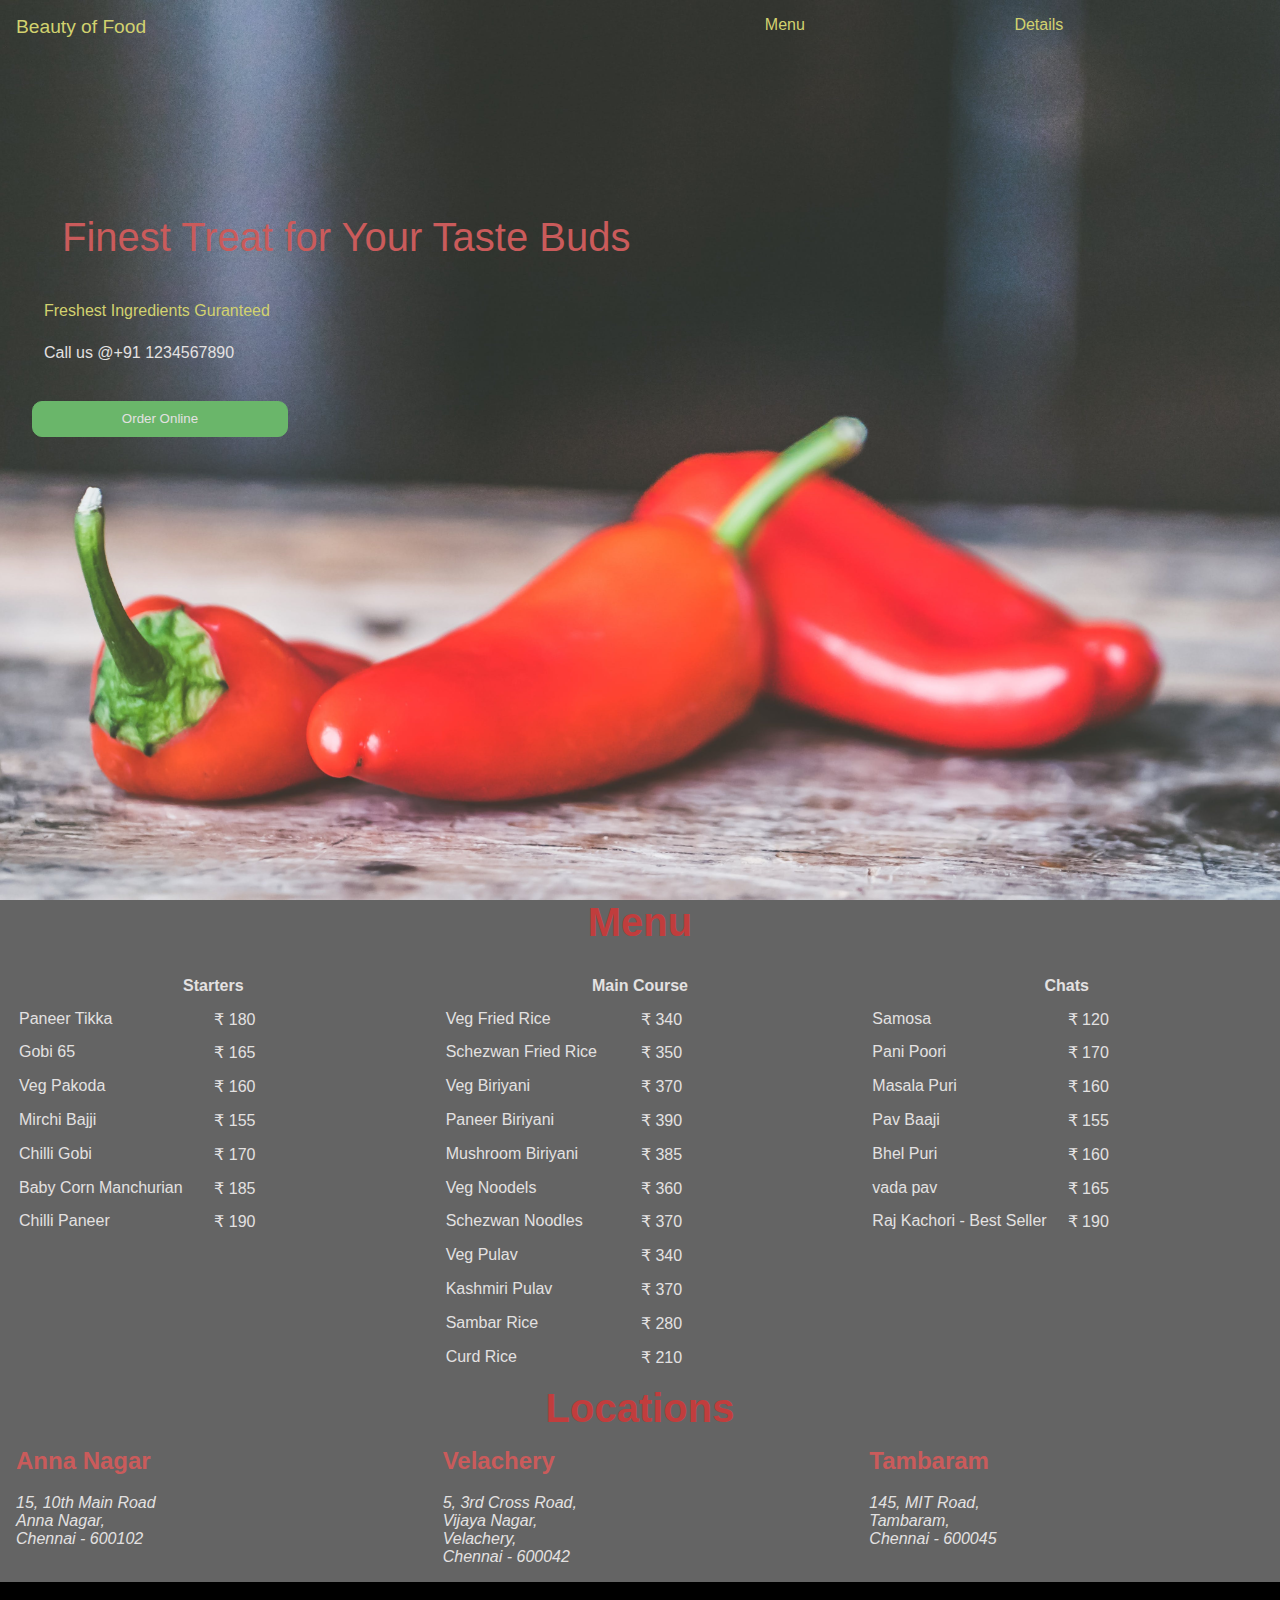
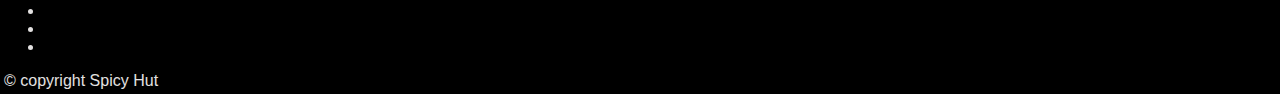
<file: index1.html>
<!DOCTYPE html>
<html lang="en">
<head>
    <meta charset="UTF-8">
    <meta name="viewport" content="width=device-width, initial-scale=1.0">
    <title>Hotel deloona</title>
    <link rel="stylesheet" href="hotel.css ">
  
</head>
<body>
    <div class="landing">
        <header>
            <a href="index.html" id="logo">Beauty of Food</a>
            <nav>
                <a href="">Menu</a>
                <a href="">Details</a>
            </nav>
        </header>
        <div class="main">
            <div class="tagline1">
                Finest Treat for Your Taste Buds
            </div>
            <div class="tagline2">
                Freshest Ingredients Guranteed
            </div>
            <div class="callus">
                Call us @+91 1234567890         
            </div>
            <button>Order Online</button>
        </div>
    </div>

    <h2 id="menuheading">Menu</h2>
    <div class="menu">
        <div class="starters">
            <table>
                <th colspan="2">Starters</th>
                <tr>
                    <td>Paneer Tikka</td>
                    <td>&#8377 180</td>
                </tr>
                <tr>
                    <td>Gobi 65</td>
                    <td>&#8377 165</td>
                </tr>
                <tr>
                    <td>Veg Pakoda</td>
                    <td>&#8377 160</td>
                </tr>
                <tr>
                    <td>Mirchi Bajji</td>
                    <td>&#8377 155</td>
                </tr>
                <tr>
                    <td>Chilli Gobi</td>
                    <td>&#8377 170</td>
                </tr>
                <tr>
                    <td>Baby Corn Manchurian</td>
                    <td>&#8377 185</td>
                </tr>
                <tr>
                    <td>Chilli Paneer</td>
                    <td>&#8377 190</td>
                </tr>
            </table>
        </div>
        <div class="maincourse">
            <table>
                <th colspan="2">Main Course</th>
                <tr>
                    <td>Veg Fried Rice</td>
                    <td>&#8377 340</td>
                </tr>
                <tr>
                    <td>Schezwan Fried Rice</td>
                    <td>&#8377 350</td>
                </tr>
                <tr>
                    <td>Veg Biriyani</td>
                    <td>&#8377 370</td>
                </tr>
                <tr>
                    <td>Paneer Biriyani</td>
                    <td>&#8377 390</td>
                </tr>
                <tr>
                    <td>Mushroom Biriyani</td>
                    <td>&#8377 385</td>
                </tr>
                <tr>
                    <td>Veg Noodels</td>
                    <td>&#8377 360</td>
                </tr>
                <tr>
                    <td>Schezwan Noodles</td>
                    <td>&#8377 370</td>
                </tr>
                <tr>
                    <td>Veg Pulav</td>
                    <td>&#8377 340</td>
                </tr>
                <tr>
                    <td>Kashmiri Pulav</td>
                    <td>&#8377 370</td>
                </tr>
                <tr>
                    <td>Sambar Rice</td>
                    <td>&#8377 280</td>
                </tr>
                <tr>
                    <td>Curd Rice</td>
                    <td>&#8377 210</td>
                </tr>
            </table>
        </div>
        <div class="chats">
            <table>
                <th colspan="2">Chats</th>
                <tr>
                    <td>Samosa</td>
                    <td>&#8377 120</td>
                </tr>
                <tr>
                    <td>Pani Poori</td>
                    <td>&#8377 170</td>
                </tr>
                <tr>
                    <td>Masala Puri</td>
                    <td>&#8377 160</td>
                </tr>
                <tr>
                    <td>Pav Baaji</td>
                    <td>&#8377 155</td>
                </tr>
                <tr>
                    <td>Bhel Puri</td>
                    <td>&#8377 160</td>
                </tr>
                <tr>
                    <td>vada pav</td>
                    <td>&#8377 165</td>
                </tr>
                <tr>
                    <td>Raj Kachori - Best Seller</td>
                    <td>&#8377 190</td>
                </tr>
            </table>
        </div>
    </div>
    <h2 id="locheading">Locations</h2>
    <div class="locations">
        <div class="annanagar">
            <h2>Anna Nagar</h2>
            <address>
                15, 10th Main Road</br>
                Anna Nagar,</br>
                Chennai - 600102
            </address>
        </div>
        <div class="velachery">
            <h2>Velachery</h2>
            <address>
                5, 3rd Cross Road,</br>
                Vijaya Nagar,</br>
                Velachery,</br>
                Chennai - 600042
            </address>
        </div>
        <div class="Tambaram">
            <h2>Tambaram</h2>
            <address>
                145, MIT Road,</br>
                Tambaram,</br>
                Chennai - 600045
            </address>
        </div>
    </div>    
    <footer>
        <div class="social-menu">
            <ul>
                <li><a href="#" target="blank"><i class="fab fa-facebook"></i></i></a></li>
                <li><a href="#" target="blank"><i class="fab fa-instagram"></i></a></li>
                <li><a href="#" target="blank"><i class="fab fa-twitter"></i></a></li>
            </ul>
        </div>
        <div id="copyright">&#169 copyright Spicy Hut</div>
    </footer>
</body>
</html>
</file>
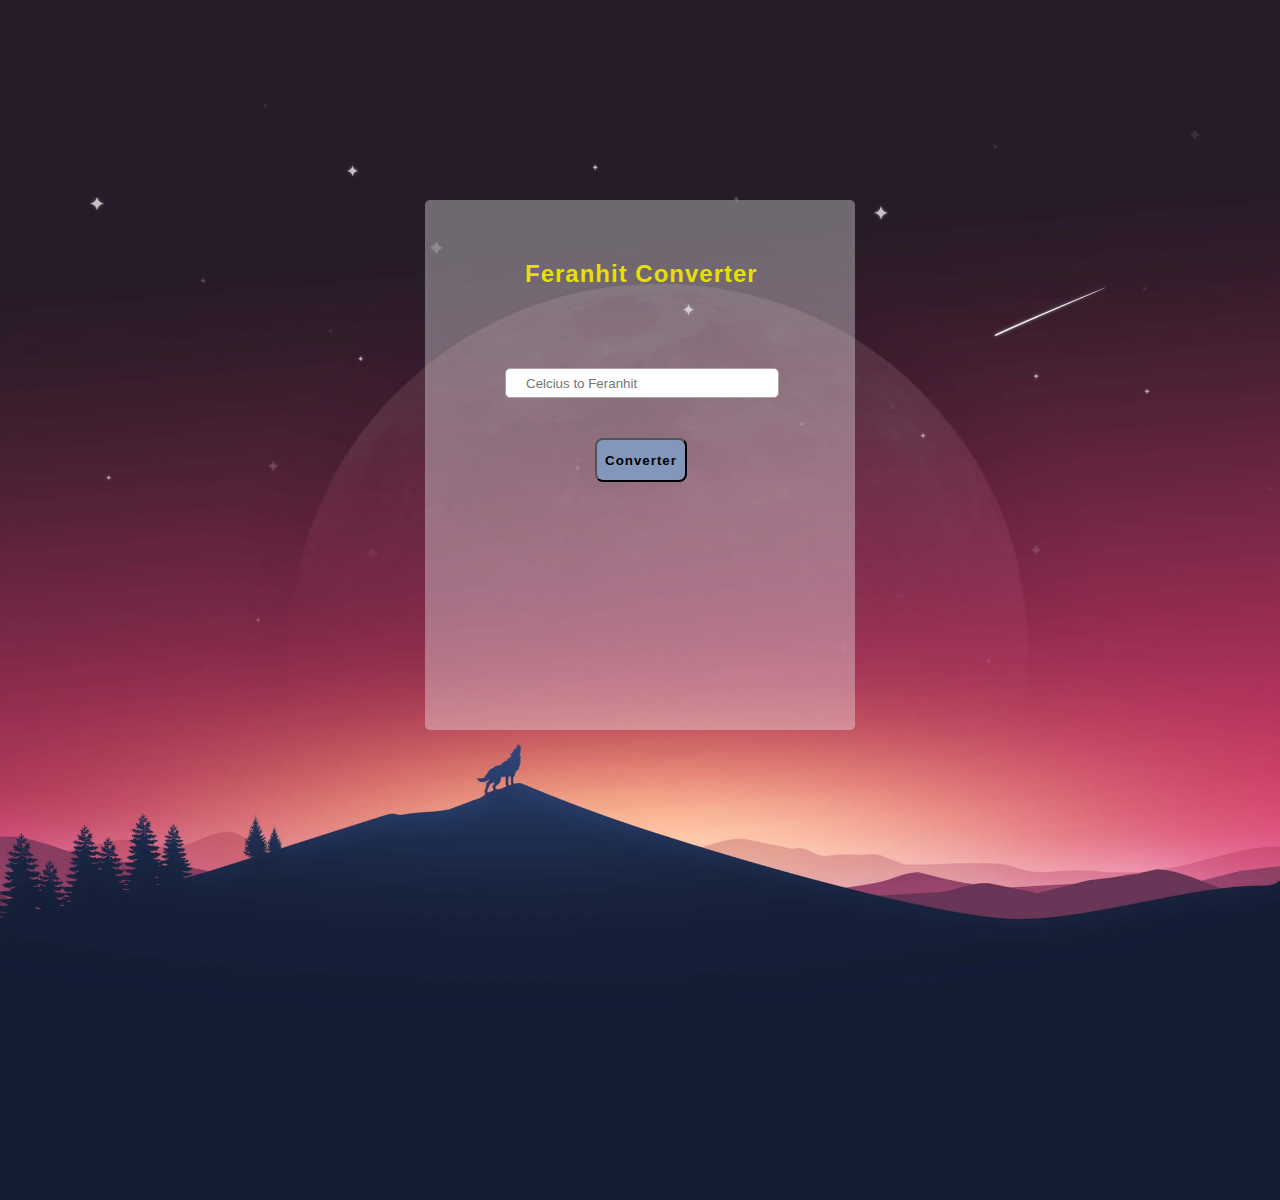
<file: js/celcuis/cel.html>
<!DOCTYPE html>
<html lang="en">
<head>
    <meta charset="UTF-8">
    <meta name="viewport" content="width=device-width, initial-scale=1.0">
    <title>Feranhit find</title>
    <link rel="stylesheet" href="cel.css">
</head>
<body>
    <script src="cel.js"></script>
    <div id ="continer">
        <h2>Feranhit Converter</h2>
        <div class="input">
            <input type="text" id="input" placeholder="Celcius to Feranhit">
        </div>
        <button type="submit" onclick="controller()">Converter</button>
        <div id="result"></div>
    </div>
</body>
</html>
</file>
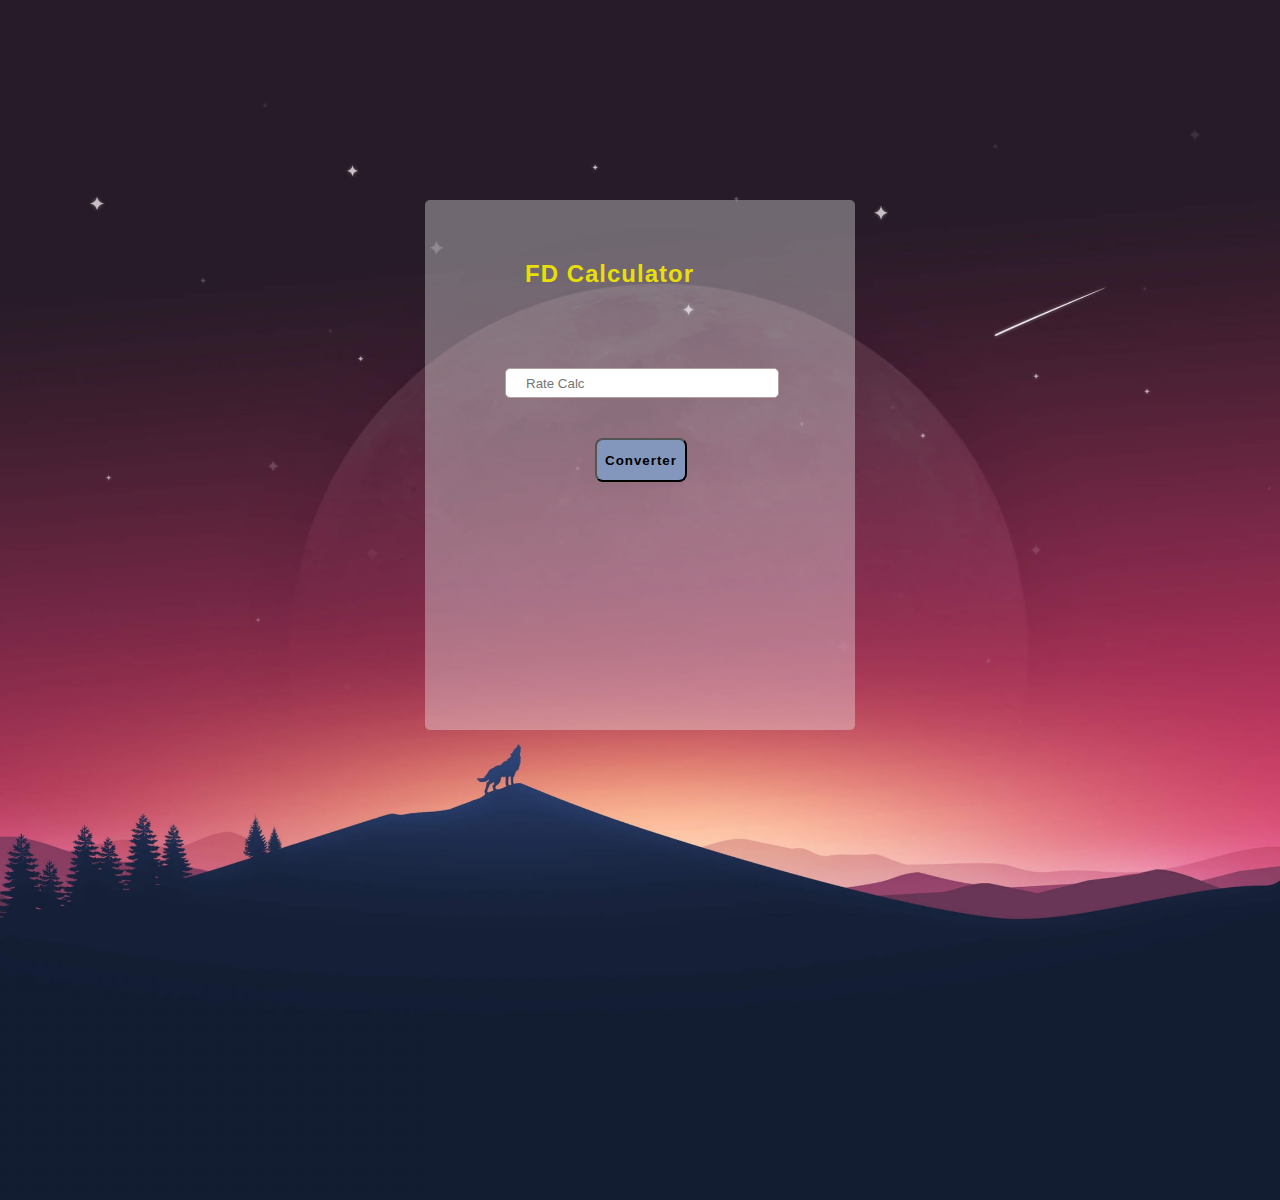
<file: js/fd rate calculator/cel.html>
<!DOCTYPE html>
<html lang="en">
<head>
    <meta charset="UTF-8">
    <meta name="viewport" content="width=device-width, initial-scale=1.0">
    <title>Feranhit find</title>
    <link rel="stylesheet" href="cel.css">
</head>
<body>
    <script src="cel.js"></script>
    <div id ="continer">
        <h2>FD  Calculator</h2>
        <div class="input">
            <input type="text" id="input" placeholder="Rate Calc">
        </div>
        <button type="submit" onclick="controller()">Converter</button>
        <div id="result"></div>
    </div>
</body>
</html>
</file>
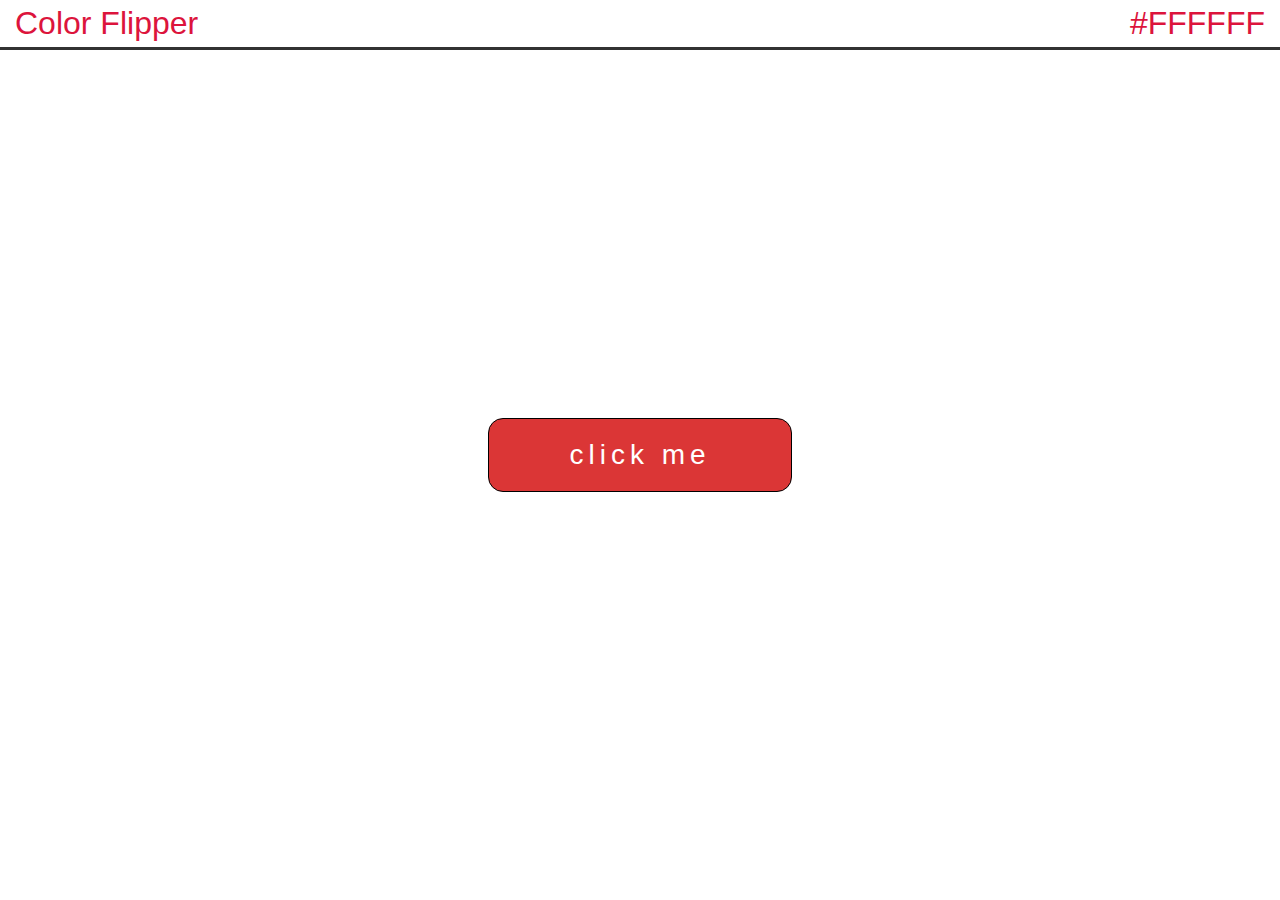
<file: js/flip color/color.html>
<!DOCTYPE html>
<html lang="en">
<head>
    <meta charset="UTF-8">
    <meta http-equiv="X-UA-Compatible" content="IE=edge">
    <meta name="viewport" content="width=device-width, initial-scale=1.0">
    <link rel="stylesheet" href="color.css">
    <title>Document</title>
</head>
<body>
    <div id="heading">Color Flipper
        <span id="color">#FFFFFF</span>
    </div>
    
    <div id="wrap">
        <div id="container">
            <button id="btn">click me</button>
        </div>
    </div>
   
    <script src="color.js"></script>
</body>
</html>
</file>
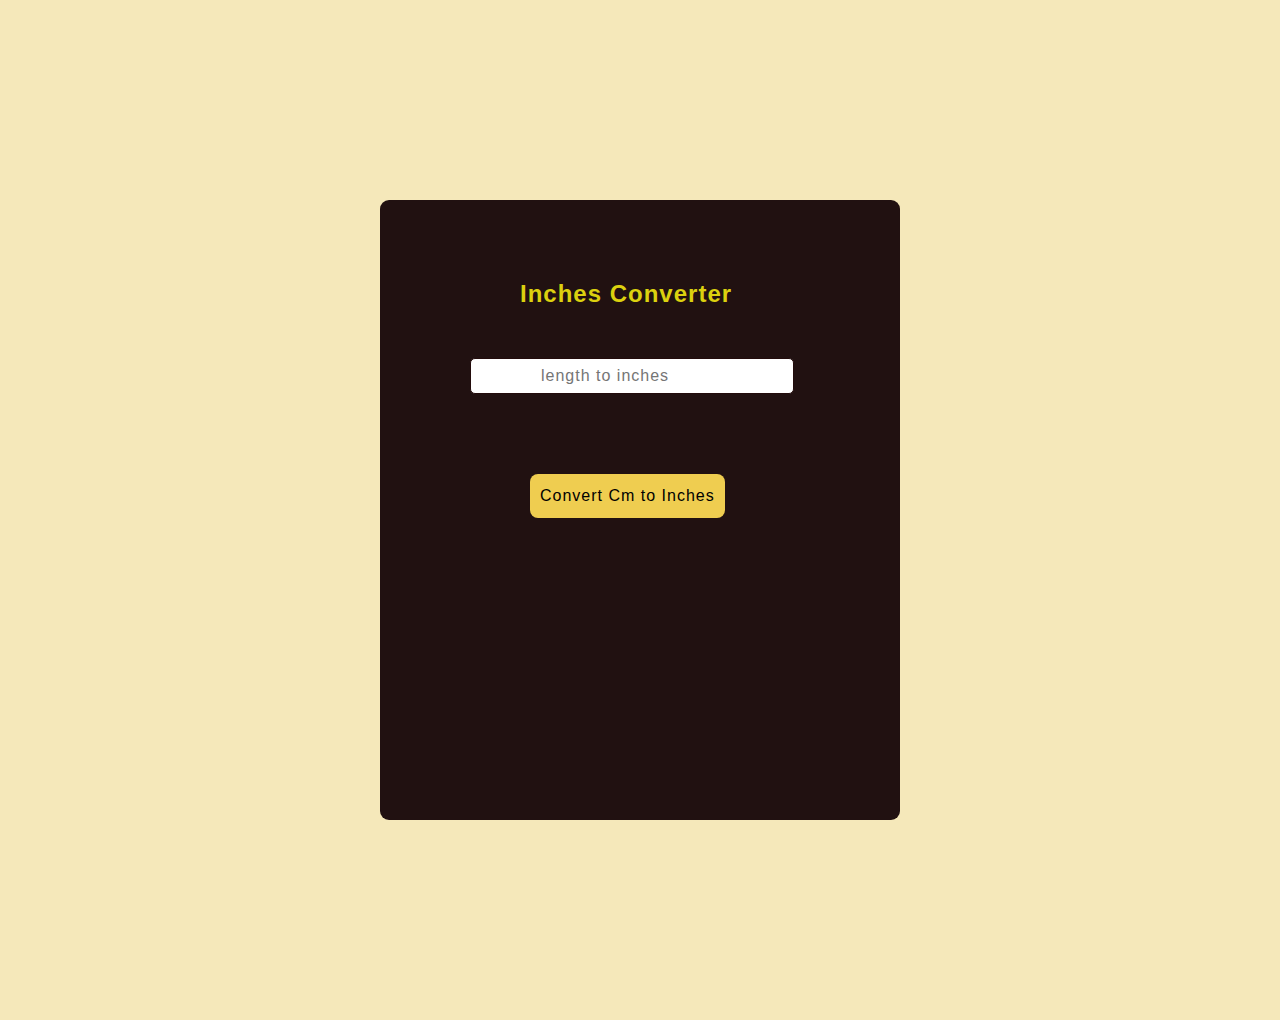
<file: js/inch/cm.html>
<!DOCTYPE html>
<html lang="en">
<head>
    <meta charset="UTF-8">
    <meta name="viewport" content="width=device-width, initial-scale=1.0">
    <title>Length Converter</title>
    <link rel="stylesheet" href="cm.css">
</head>
<body>
    <script src="cm.js"></script>
    <div id="wrapper">
        <h2>Inches Converter</h2>
    <div class="input">
        <input type="text" id="input" placeholder="length to inches">
    </div>
    <button type="submit" onclick="convert()">Convert Cm to Inches</button>
    <div id="result"></div>
</div>
</body>
</html>
</file>
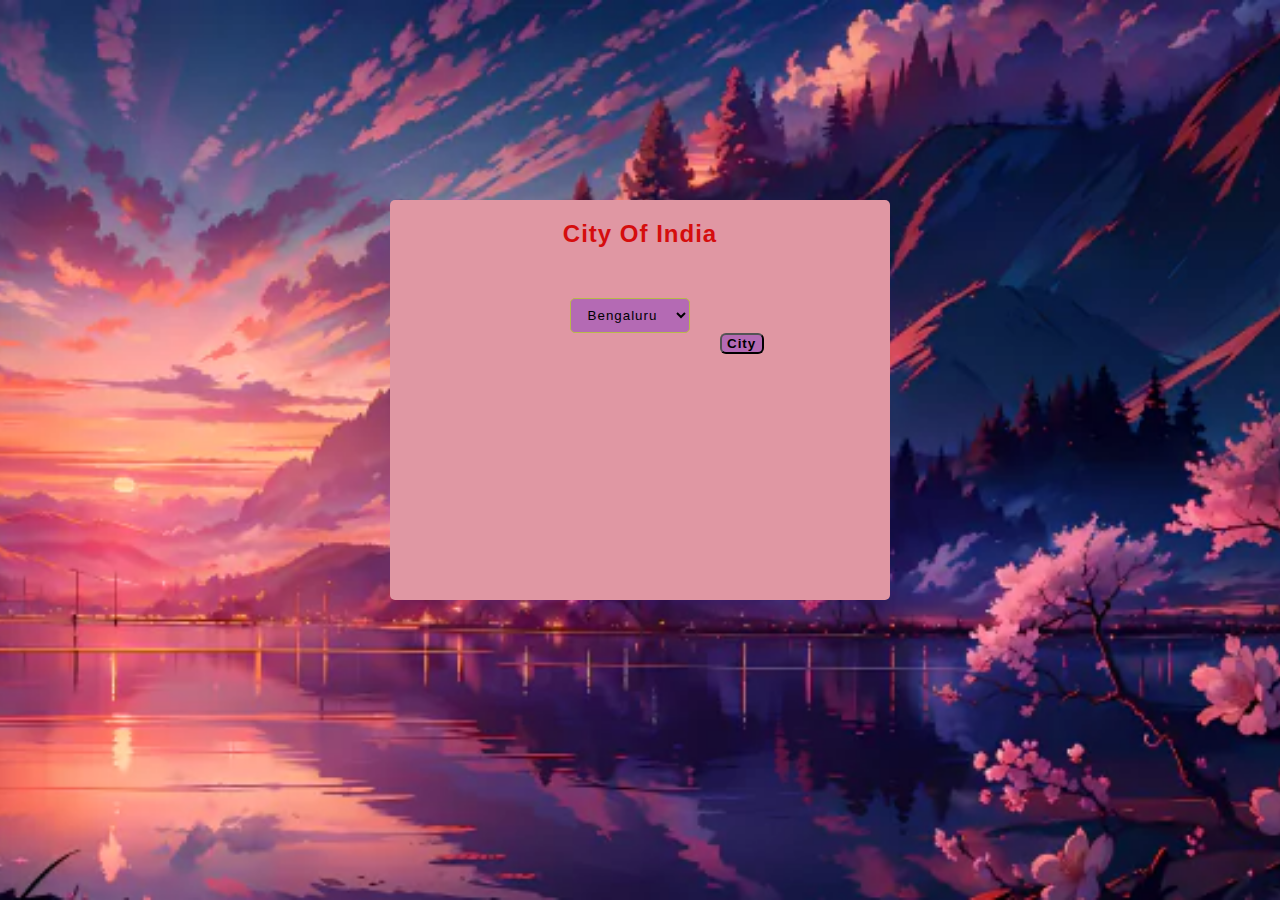
<file: js/switch used to option value/option.html>
<!DOCTYPE html>
<html lang="en">
<head>
    <meta charset="UTF-8">
    <meta name="viewport" content="width=device-width, initial-scale=1.0">
    <title>Finding</title>
    <link rel="stylesheet" href="option.css">
</head>
<body>
    <script src="option.js"></script>
    <div id="container">
        <h2>City Of India</h2>
        <div class="inputdiv">
        <select id="input">
        <option value="Bengaluru">Bengaluru</option>
        <option value="Chennai">Chennai</option>
        <option value="Coimbatore">Coimbatore</option>
        <option value="Thoothukudi">Thoothukudi</option>
        </select>
    </div>
    <button type="submit">City </button>
    </div>
    
</body>
</html>
</file>
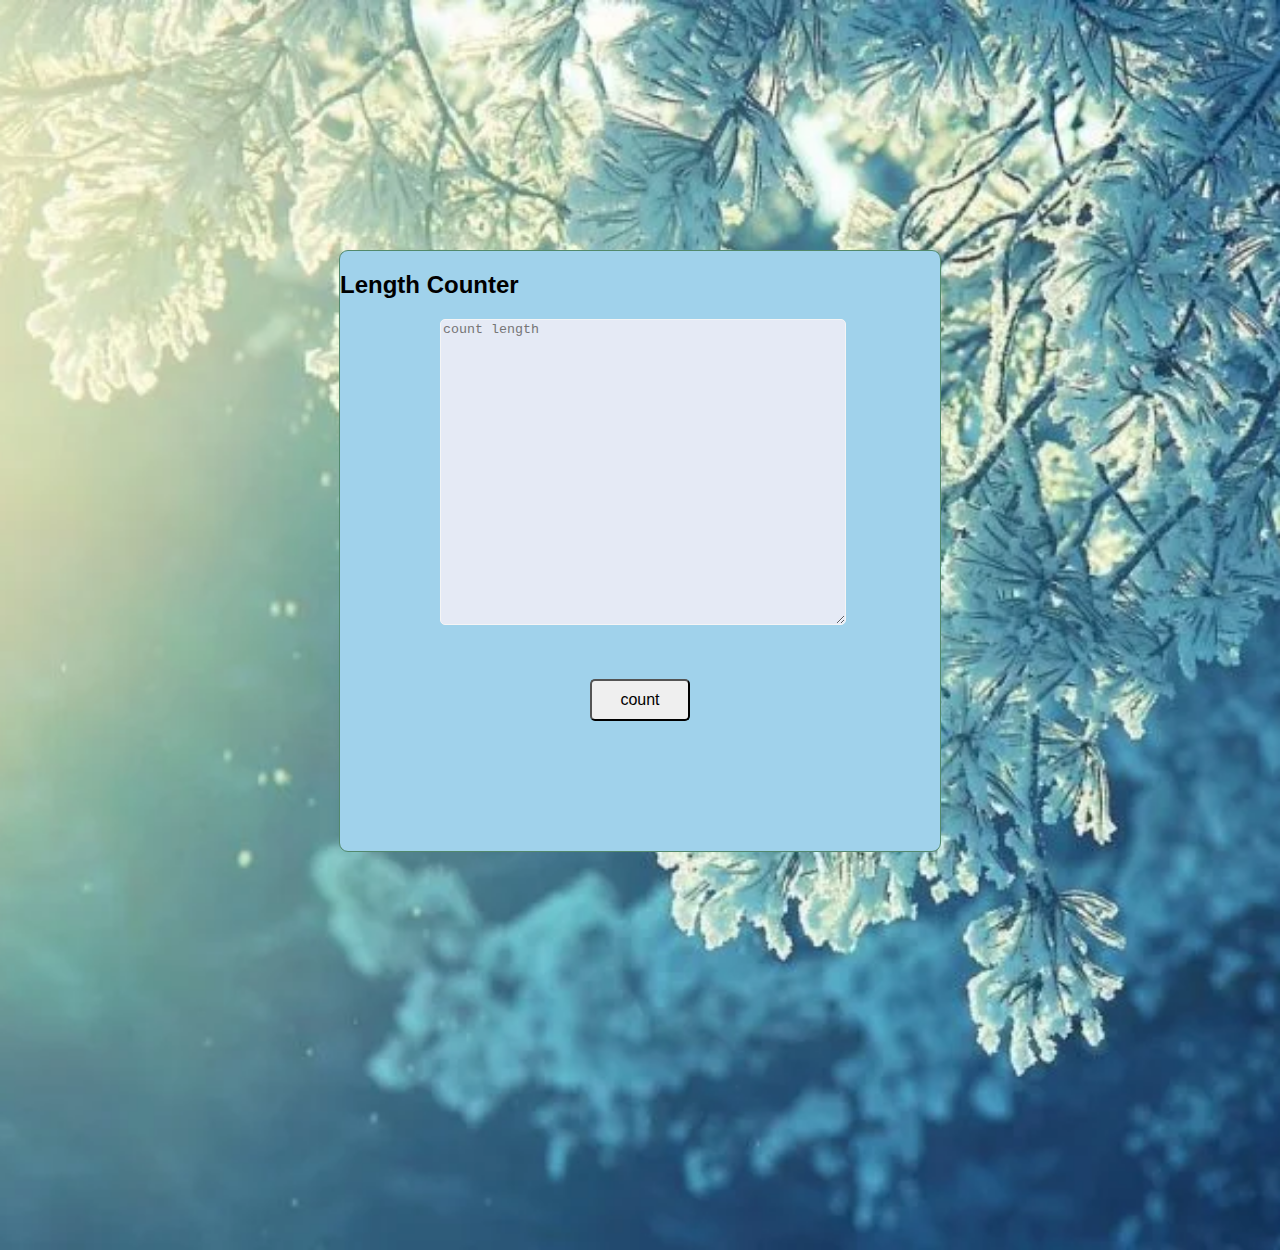
<file: js/wordf/word.html>
<!DOCTYPE html>
<html lang="en">
<head>
    <meta charset="UTF-8">
    <meta name="viewport" content="width=device-width, initial-scale=1.0">
    <title>find length</title>
    <link rel="stylesheet" href="word.css">
</head>
<body>
    <script src="word.js"></script>
    <div id="container">
        <h2>Length Counter</h2>
            <textarea name="input" id="address"  placeholder="count length"></textarea>
            <div class="btn">
                <button type="submit" onclick="enroller()">count</button>
            </div>
            <p id="result">

            </p>
           
        </div>

    </div>
    
</body>
</html>
</file>
<file: hotel.css>
body,h2{
    font-family: Verdana, Geneva, Tahoma, sans-serif;
    margin: 0;
}
:root{
    --white:rgb(227, 225, 225);
    --yellow:rgb(210, 210, 111);
    --green:rgb(106, 182, 106);
    --red:rgb(202, 91, 91);
}
.landing{
    background-image: url("./chily.jpg"); 
    background-size: cover;
    background-position: center;
    height: 100vh;
    color: var(--white);

}
header a{
    text-decoration: none;
    color: var(--yellow );
}
header{
    display: flex;
    padding: 1em;
}
#logo{
    flex: 3;
    font-size: 1.2em;
}
nav{
    flex: 2;
    display: flex;

}
nav a{
    flex: 1;
}
nav a:hover{
    color: green;
}
.main{
    display: flex;
    flex-direction: column;
    height: 50vh ;
    justify-content: center;
    padding: 2em;
    

}
.main div{
    margin: .75em;
}
.tagline1{
    color:var(--red);
    font-size: 40px;
    font-size: bolder;
    margin-right: 2em;
}
.tagline2{
    color: var(--yellow);
}
.main button{
    width: 20vw;
    margin-top: 2em;
    border-radius: 10px;
    padding:.7em;
    background-color: var(--green);
    color: var(--white);
    border: 1px solid var(--green);
  
    

}
.menu{
    display: grid;
    grid-template-columns: 1fr 1fr 1fr;
    background-color: rgb(100,100,100);
    color: var(--white);
    grid: template columns 44px repeat(auto-fill,100px)300px;
}
#menuheading,#locheading{
    background-color: rgb(100,100,100);
    font-size: 2.5em;
    color: rgb(193, 61, 61);
    display: flex;
    justify-content: center;
}
table{
    width: 100%;
    padding: 1em;
}
.menu tr{
    display: flex;
    justify-content: center;
    margin-top: .8em;
}
.menu td:nth-child(1){
    flex: 1;
    justify-self: left;

}
.menu td:nth-child(2){
    flex: 1;
    justify-self: right;

}

.locations{
    background-color: rgb(100,100,100);
    color: var(--white);
    display: flex;
    display: wrap;
    flex-wrap: wrap;

}
.locations h2{
    color: var(--red);
    margin-bottom: .8em;
}
.locations div{
    flex: 1;
    padding: 1em;
    min-width: 230px;
}
footer{
    background-color:black;
    padding: .25em;
    color: var(--white);
}
</file>
<file: js/celcuis/cel.css>
body{
    margin: 0;
    font-family: 'Franklin Gothic Medium', 'Arial Narrow', Arial, sans-serif;
    background-color:rgb(158, 139, 113);
    background-image: url("wallpaperflare.com_wallpaper.jpg");
    background-repeat: no-repeat, repeat;
    height: 1000px; /* You must set a specified height */
    background-position: center; /* Center the image */
    background-repeat: no-repeat; /* Do not repeat the image */
    background-size: cover; 


    h2{
        color:rgb(231, 223, 6);
        letter-spacing: 1px;
        padding-left: 60px;
    }
    #continer,#h2{
        justify-content: center;
    }
    input{
        border-radius: 5px;
        border: 1px solid rgb(179, 159, 159);
        padding-left: 20px;
        margin-top: 60px;
        width: 250px;
        height: 2em;
        margin-left: 40px;
    }
    input:hover{
        cursor: pointer;
        background-color: rgb(125, 206, 206);
    }
    #continer{
        height: 450px;
        width:350px;
        margin: 200px auto;
        background-color: rgba(245, 245, 245, 0.356);
        border-radius: 5px;
        border:0px 0px 10px
               0px 0px 30px
               0px 0px 60px;

        padding: 40px;
    }
    button{
        border-radius: 8px;
        padding: 8px;
        margin-top:40px;
        margin-left: 130px;
        background-color: rgb(131, 151, 189);
        letter-spacing: 1px;
        font-weight: 600;
        height: 44px;
       
    }
    button:hover{
        background-color: rgb(84, 55, 111);
        cursor: pointer;
    }
    #result{
        color: rgb(60, 54, 171);
        margin-top: 30px;
        font-size: 1em;
        
    }
</file>
<file: js/fd rate calculator/cel.css>
body{
    margin: 0;
    font-family: 'Franklin Gothic Medium', 'Arial Narrow', Arial, sans-serif;
    background-color:rgb(158, 139, 113);
    background-image: url("wallpaperflare.com_wallpaper.jpg");
    background-repeat: no-repeat, repeat;
    height: 1000px; /* You must set a specified height */
    background-position: center; /* Center the image */
    background-repeat: no-repeat; /* Do not repeat the image */
    background-size: cover; 
}
    h2{
        color:rgb(231, 223, 6);
        letter-spacing: 1px;
        padding-left: 60px;
    }
    #continer,#h2{
        justify-content: center;
    }
    input{
        border-radius: 5px;
        border: 1px solid rgb(179, 159, 159);
        padding-left: 20px;
        margin-top: 60px;
        width: 250px;
        height: 2em;
        margin-left: 40px;
    }
    input:hover{
        cursor: pointer;
        background-color: rgb(125, 206, 206);
    }
    #continer{
        height: 450px;
        width:350px;
        margin: 200px auto;
        background-color: rgba(245, 245, 245, 0.356);
        border-radius: 5px;
        border:0px 0px 10px
               0px 0px 30px
               0px 0px 60px;

        padding: 40px;
    }
    button{
        border-radius: 8px;
        padding: 8px;
        margin-top:40px;
        margin-left: 130px;
        background-color: rgb(131, 151, 189);
        letter-spacing: 1px;
        font-weight: 600;
        height: 44px;
       
    }
    button:hover{
        background-color:  rgb(125, 206, 206);
        cursor: pointer;
    }
    #result{
        color: rgb(60, 54, 171);
        margin-top: 30px;
        font-size: 1em;
    }
</file>
<file: js/flip color/color.css>
body{
    margin: 0;
    font-family: 'Gill Sans', 'Gill Sans MT', Calibri, 'Trebuchet MS', sans-serif;
}
#heading{
    text-align: left;
    margin-bottom: 0px;
    font-size: 2em;
    margin-top: 5px;
    margin-bottom: 5px;
    margin-left: 15px;
    color: crimson;
}
#color{
    
    float:right;
    margin-right: 15px;
  
}
#wrap{
   height: 90vh;
   width:100vw;
   border-top:3px solid #323232;
   display:flex;
   align-items: center;
    justify-content: center;
}

button{
    border: 1px solid black;
    background-color: rgb(219, 54, 54);
    color:white;
    border-radius: 15px;
    padding: 20px 80px;
    font-size: 28px;
    letter-spacing: 5px;
    cursor:pointer;
}
</file>
<file: js/inch/cm.css>
body{
    margin: 0;
    font-family: Verdana, Geneva, Tahoma, sans-serif;
    background-color: #f5e8ba;
}
#wrapper,#h2{
    justify-content: center;

}
h2{
    color: rgb(220, 209, 15);
    letter-spacing: 1px;
    padding-left: 80px;
}
input{
    border-radius: 5px;
    border: 1px solid rgb(35, 12, 12);
    margin-top: 90px;
    padding-left: 70px;
    height:2em;
    width: 250px;
    font-size: 1em;
    margin:30px;
    letter-spacing: 1px;

}
input:active{
    border:none;
}
#wrapper{
    width: 400px;
    height: 500px;
    background-color: rgb(33, 17, 17);
    margin:200px auto;
    padding: 60px;
    border-radius: 9px;
    border: none;
}
button{
    margin-top: 50px;
    border-radius: 8px;
    background-color: #efcd50;
    font-size: 1em;
    padding: 10px;
    margin-left: 90px;
    letter-spacing: 1px;
    border: none;
    height: 44px;
}
button:hover{
    cursor: pointer;
}
#result{
    color: antiquewhite;
    margin-top: 20px;
    font-size: 30px;
}
</file>
<file: js/switch used to option value/option.css>
body{
    margin: 0;
    background-image: url("thumbbig-1339874.webp");
    display: flex;
    background-repeat: no-repeat,repeat;
    height: 900px;
    background-position: center;
    background-size: cover;
    font-family: 'Lucida Sans', 'Lucida Sans Regular', 'Lucida Grande', 'Lucida Sans Unicode', Geneva, Verdana, sans-serif;
}
h2{
    text-align: center;
    color: rgb(213, 13, 13);
    font-weight: bolder;
    letter-spacing: 1px;
    font-family: 'Franklin Gothic Medium', 'Arial Narrow', Arial, sans-serif;
}
#input{
    padding: 8px;
    padding-left: 5px;
    border-radius: 5px;
    border: 1px solid rgb(185, 185, 74);
    text-align: center;
    letter-spacing: 1px;
    margin-top: 30px;
    background-color: rgb(180, 106, 180);
    margin-left: 180px;
}
#input:hover{
    cursor: pointer;
    background-color: rgb(156, 122, 188);
}
#container{
    height: 400px;
    width: 500px;
    background-color: rgb(224, 151, 163);
    border-radius: 5px;
    margin: 200px auto;
    border: 0px 0px 10px
            0px 0px 30px
            0px 0px 60px;

}
button{
    letter-spacing: 1px;
    background-color: rgb(180, 106, 180);
    padding-left: 5px;
    margin-left: 330px;
    font-weight: bolder;
    border-radius: 6px;

}
button:hover{
    cursor: pointer;
    background-color:rgb(156, 122, 188);
}
hr{
    margin-top: 150px;
    width: 200px;
}
#result{
    background-color: azure;
    font-family: Cambria, Cochin, Georgia, Times, 'Times New Roman', serif;

}
</file>
<file: js/wordf/word.css>
body{
    margin: 0;
    font-family: 'Lucida Sans', 'Lucida Sans Regular', 'Lucida Grande', 'Lucida Sans Unicode', Geneva, Verdana, sans-serif;
    background-image: url("High.webp");
    background-repeat:no-repeat,repeat;
    height: 1000px;
    background-position: center;
    background-size: cover;
}
#h2{
    justify-content: center;

}
#address{
    border-radius: 5px;
    margin-left: 100px;
    height: 300px;
    width: 400px;
    border: 1px solid whitesmoke;
    background-color:  #e5eaf5;
   
    

}
address:hover{
    cursor: pointer;

}
#container{
    height: 600px;
    width:600px;
    border: 1px solid rgb(82, 137, 108);
    margin: 250px auto;
    background-color: #a0d2eb;
    border-radius: 9px;
    border:0px 0px 10px
               0px 0px 30px
               0px 0px 60px;
}
.btn{
    margin-top: 50px;
    margin-left: 250px;
}
button{
    font-size: 1em;
    padding: 10px;
    width: 100px;
    border-radius: 5px;
}
button:hover{
    cursor: pointer;
    background-color: rgb(190, 146, 146);
}
p{
    background-color: black;
    font-size: 1em;
    
}
</file>
